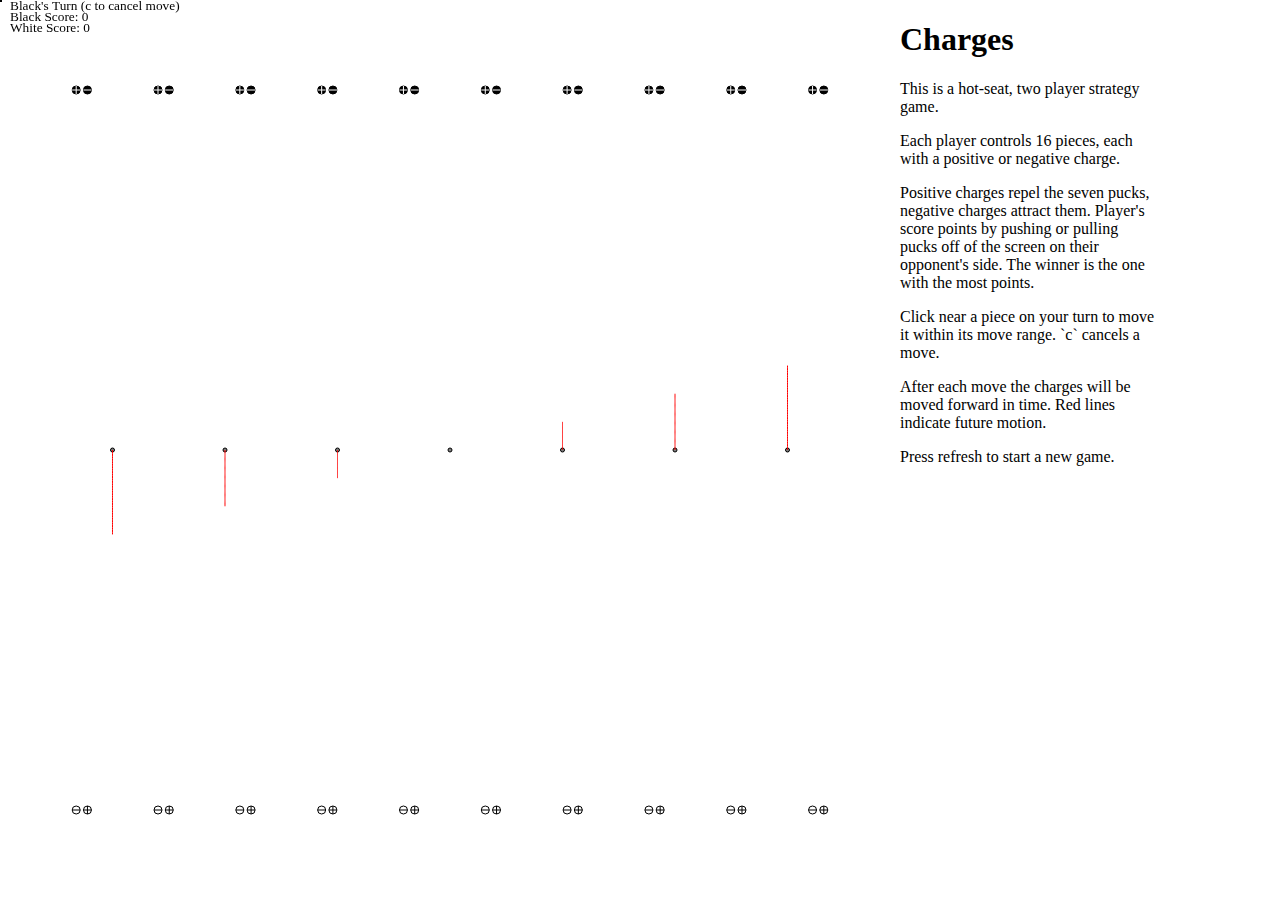
<file: index.html>
<!DOCTYPE html>
<html lang="en">
    <head>
        <meta charset="utf-8">
        <title>Charges</title>
        <link rel="stylesheet" type="text/css" href="./style.css">
        <script src = "tinycolor.js"></script>
        <script src = "puff.js"></script>
        <script src = "Charges.js"></script>
        <script src = "ChargesView.js"></script>
        <script src = "index.js"></script>

    </head>
    <body>
      <canvas id="game" tabindex="1"></canvas>
      <div id="instructions">
        <h1>Charges</h1>
        <p>This is a hot-seat, two player strategy game.</p>
        <p>Each player controls 16 pieces, each with a positive or negative charge.</p>
        <p>Positive charges repel the seven pucks, negative charges attract them. Player's score points by pushing or pulling pucks off of the screen on their opponent's side. The winner is the one with the most points.</p>
        <p>Click near a piece on your turn to move it within its move range. `c` cancels a move.</p>
        <p>After each move the charges will be moved forward in time. Red lines indicate future motion.</p>
        <p>Press refresh to start a new game.</p>
      </div>
    </body>
</html>
</file>
<file: style.css>
html, body {
  width:  100%;
  height: 100%;
  margin: 0px;
}

canvas {
    outline-style: none;
    float:left;
}

#game {
    outline-style: none;
    float:left;
}

#instructions {
    float:left;
    width:20%;
}
</file>
